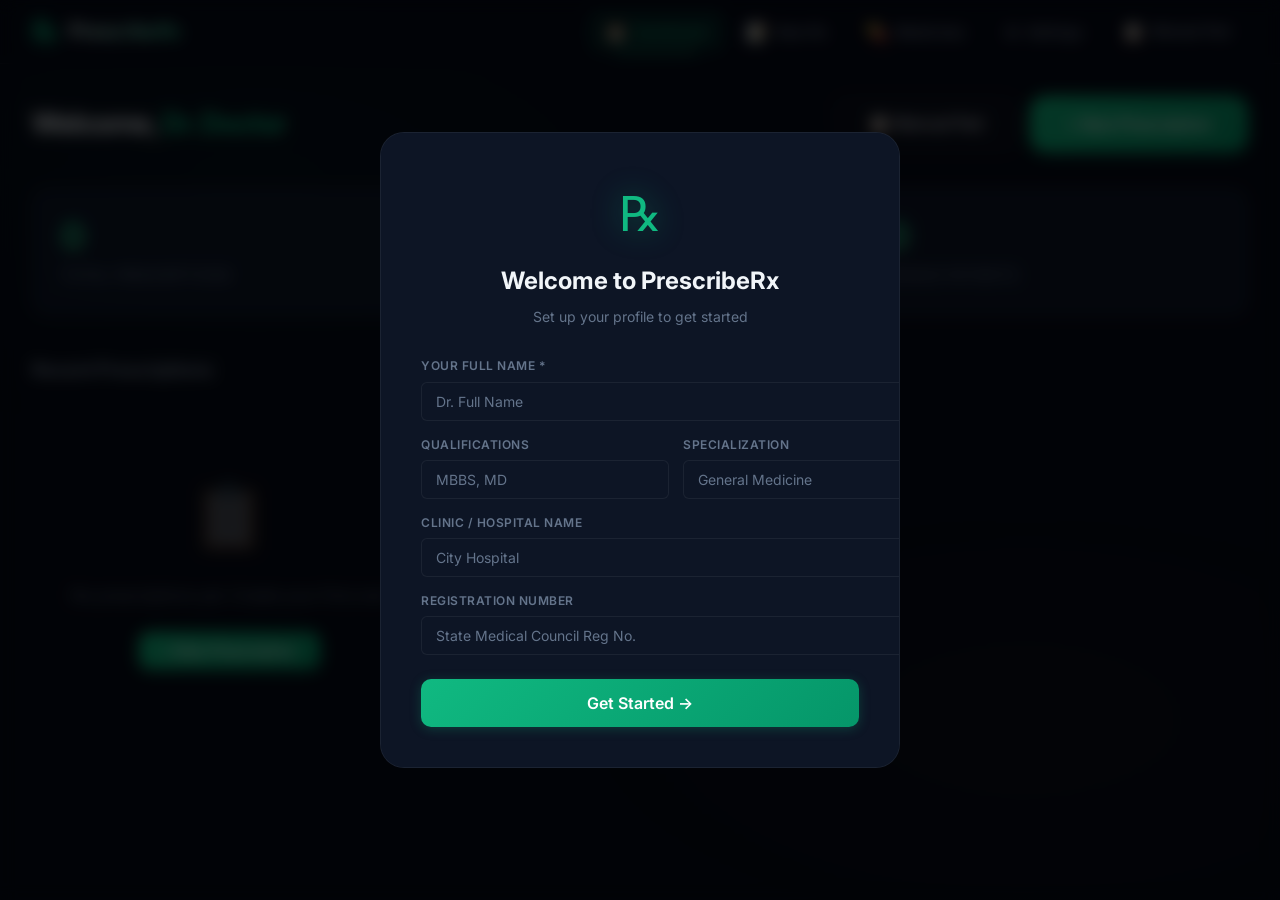
<file: index.html>
<!DOCTYPE html>
<html lang="en">

<head>
  <meta charset="UTF-8">
  <meta name="viewport" content="width=device-width, initial-scale=1.0">
  <title>PrescribeRx — Smart Prescription App for Doctors</title>
  <meta name="description"
    content="Professional e-Prescription app for doctors. Create, manage, and print prescriptions with intelligent medicine search and Indian brand name support.">
  <link rel="icon"
    href="data:image/svg+xml,<svg xmlns='http://www.w3.org/2000/svg' viewBox='0 0 100 100'><text y='80' font-size='80'>℞</text></svg>">
  <link rel="stylesheet" href="styles.css">
</head>

<body>

  <div id="app">

    <!-- ======== TOP NAVIGATION ======== -->
    <header id="app-header">
      <div class="header-left">
        <span class="app-logo">℞</span>
        <h1 class="app-name">PrescribeRx</h1>
      </div>
      <nav class="header-nav">
        <button data-view="dashboard" class="nav-btn active" id="nav-dashboard">
          <i>🏠</i> <span>Dashboard</span>
        </button>
        <button data-view="editor" class="nav-btn" id="nav-editor">
          <i>📝</i> <span>New Rx</span>
        </button>
        <button data-view="medicines" class="nav-btn" id="nav-medicines">
          <i>💊</i> <span>Medicines</span>
        </button>
        <button data-view="settings" class="nav-btn" id="nav-settings">
          <i>⚙️</i> <span>Settings</span>
        </button>
        <a href="manual.html" class="nav-btn" id="nav-manual" style="text-decoration: none;">
          <i>📋</i> <span>Manual Pad</span>
        </a>
      </nav>
    </header>

    <!-- ======== DASHBOARD VIEW ======== -->
    <section id="view-dashboard" class="view active">
      <div class="dashboard-header">
        <h2>Welcome, <span id="doctor-name-display">Doctor</span></h2>
        <div style="display: flex; gap: 10px;">
          <a href="manual.html" class="btn-secondary btn-large" style="text-decoration: none; display: inline-flex; align-items: center; gap: 6px;">📋 Manual Pad</a>
          <button id="btn-new-rx" class="btn-primary btn-large">+ New Prescription</button>
        </div>
      </div>

      <div class="stats-grid">
        <div class="stat-card">
          <span class="stat-number" id="stat-total">0</span>
          <span class="stat-label">Total Prescriptions</span>
        </div>
        <div class="stat-card">
          <span class="stat-number" id="stat-today">0</span>
          <span class="stat-label">Today</span>
        </div>
        <div class="stat-card">
          <span class="stat-number" id="stat-patients">0</span>
          <span class="stat-label">Unique Patients</span>
        </div>
      </div>

      <div class="recent-section">
        <h3>Recent Prescriptions</h3>
        <div id="recent-prescriptions" class="recent-grid">
          <!-- Dynamically populated -->
        </div>
      </div>
    </section>

    <!-- ======== PRESCRIPTION EDITOR VIEW ======== -->
    <section id="view-editor" class="view">
      <div class="editor-toolbar">
        <button id="btn-back" class="btn-ghost">← Back to Dashboard</button>
        <div class="toolbar-actions">
          <button id="btn-clear" class="btn-ghost">🗑 Clear</button>
          <button id="btn-save" class="btn-secondary">💾 Save</button>
          <button id="btn-print" class="btn-primary">🖨 Print</button>
        </div>
      </div>

      <!-- THE PRESCRIPTION PAD -->
      <div class="prescription-pad" id="prescription-pad">

        <!-- PRESCRIPTION BODY -->
        <main class="rx-body">
          <button id="btn-print-pad" class="btn-print-floating" onclick="window.print()" title="Print Prescription">
            <svg width="20" height="20" fill="none" stroke="currentColor" viewBox="0 0 24 24">
              <path stroke-linecap="round" stroke-linejoin="round" stroke-width="2"
                d="M17 17h2a2 2 0 002-2v-4a2 2 0 00-2-2H5a2 2 0 00-2 2v4a2 2 0 002 2h2m2 4h6a2 2 0 002-2v-4a2 2 0 00-2-2H9a2 2 0 00-2 2v4a2 2 0 002 2zm8-12V5a2 2 0 00-2-2H9a2 2 0 00-2 2v4h10z">
              </path>
            </svg>
            Print
          </button>

          <!-- CUSTOM HEADER -->
          <div class="rx-custom-header">
            <div class="rx-header-logo-container">
              <!-- Please save the uploaded image as 'logo.jpg' in the same folder as this index.html -->
              <img src="logo.png" alt="Mikky Megha Logo" class="rx-header-logo-img" />
            </div>
            <div class="rx-header-details">
              <h1 class="h-title">Mikky Megha Hospital Pvt. Ltd.</h1>
              <p>Chhotparua, Karnajora, Raiganj, Uttar Dinajpur, PIN- 733130, West Bengal</p>
              <p>Contact No.: 8653870222</p>
              <p>Email: hr.mikkymeghahospitals@gmail.com</p>
              <p>Website: www.mikkymeghahospital.com</p>
            </div>
          </div>

          <hr class="rx-divider" />

          <!-- Date -->
          <!-- Info Grid (Patient on Left, Doctor on Right) -->
          <div class="rx-info-grid rx-section">
            <button type="button" class="btn-print-toggle"
              onclick="this.closest('.rx-section').classList.toggle('no-print')" title="Toggle Print"
              style="position: absolute; right: 0; top: 0; z-index: 10;">🖨️</button>

            <!-- Left: Patient Info -->
            <div class="patient-info">
              <div class="patient-field">
                <label>Patient:</label>
                <input type="text" id="rx-patient-name" class="edit-field" placeholder="Patient Full Name"
                  style="font-weight: bold; width: 200px;">
              </div>
              <div class="patient-field">
                <label>Age/Sex:</label>
                <input type="text" id="rx-patient-age" class="edit-field" placeholder="Age" style="width: 50px;"> /
                <select id="rx-patient-sex" class="edit-field" style="width: 80px;">
                  <option value="">Sex</option>
                  <option value="Male">Male</option>
                  <option value="Female">Female</option>
                  <option value="Other">Other</option>
                </select>
              </div>
              <div class="patient-field">
                <label>Weight/Height:</label>
                <input type="text" id="rx-patient-weight" class="edit-field" placeholder="Wt" style="width: 50px;"> /
                <input type="text" id="rx-patient-height" class="edit-field" placeholder="Ht" style="width: 60px;">
              </div>
              <div class="patient-field">
                <label>Date:</label>
                <input type="date" id="rx-date" class="edit-field">
              </div>
            </div>

            <!-- Right: Doctor Info -->
            <div class="doctor-info">
              <input type="text" class="edit-field doc-name" placeholder="Dr. Name"
                style="font-weight: bold; font-size: 15px; width: 220px; text-align: right;">
              <input type="text" class="edit-field doc-degree" placeholder="Qualifications"
                style="font-size: 13px; width: 220px; text-align: right;">
              <input type="text" class="edit-field doc-reg" placeholder="Reg No."
                style="font-size: 12px; width: 220px; text-align: right;">
            </div>
          </div>

          <!-- Vitals -->
          <div class="rx-vitals rx-section">
            <div
              style="width: 100%; display: flex; justify-content: space-between; align-items: center; margin-bottom: 8px;">
              <span class="rx-vitals-title" style="margin-bottom: 0;">Vitals</span>
              <button type="button" class="btn-print-toggle"
                onclick="this.closest('.rx-section').classList.toggle('no-print')" title="Toggle Print">🖨️</button>
            </div>
            <div class="vital-field">
              <label>BP:</label>
              <input type="text" class="edit-field" id="rx-bp" placeholder="120/80">
            </div>
            <div class="vital-field">
              <label>Pulse:</label>
              <input type="text" class="edit-field" id="rx-pulse" placeholder="/min">
            </div>
            <div class="vital-field">
              <label>Temp:</label>
              <input type="text" class="edit-field" id="rx-temp" placeholder="°F">
            </div>
            <div class="vital-field">
              <label>SpO2:</label>
              <input type="text" class="edit-field" id="rx-spo2" placeholder="%">
            </div>
          </div>

          <!-- Diagnosis -->
          <div class="rx-diagnosis rx-section">
            <div style="display: flex; justify-content: space-between; align-items: center;">
              <label>Diagnosis / Chief Complaints:</label>
              <button type="button" class="btn-print-toggle"
                onclick="this.closest('.rx-section').classList.toggle('no-print')" title="Toggle Print">🖨️</button>
            </div>
            <textarea id="rx-diagnosis" class="edit-field" placeholder="Enter diagnosis or chief complaints..."
              rows="2"></textarea>
          </div>

          <!-- Rx Symbol & Medicines Section -->
          <div class="rx-symbol rx-section" style="display: flex; justify-content: space-between; align-items: center;">
            <span>℞</span>
            <button type="button" class="btn-print-toggle"
              onclick="this.closest('.rx-section').nextElementSibling.classList.toggle('no-print'); this.closest('.rx-section').classList.toggle('no-print')"
              title="Toggle Print">🖨️</button>
          </div>

          <!-- Medicines Section -->
          <div class="medicines-section rx-section">
            <div class="print-med-header">
              <div class="h-med">Medicine</div>
              <div class="h-dose">Dosage</div>
              <div class="h-dur">Duration</div>
              <div class="h-inst">Instructions</div>
            </div>
            <div id="medicine-list">
              <!-- Medicine rows added dynamically by app.js -->
            </div>
            <button id="btn-add-medicine" class="btn-add-med">+ Add Medicine</button>
          </div>

          <!-- Advice -->
          <div class="rx-advice rx-section">
            <div style="display: flex; justify-content: space-between; align-items: center;">
              <label>Advice / Instructions:</label>
              <button type="button" class="btn-print-toggle"
                onclick="this.closest('.rx-section').classList.toggle('no-print')" title="Toggle Print">🖨️</button>
            </div>
            <textarea id="rx-advice" class="edit-field" placeholder="Diet, rest, investigations, lifestyle advice..."
              rows="2"></textarea>
          </div>

          <!-- Follow-up -->
          <div class="rx-followup rx-section">
            <div style="display: flex; justify-content: space-between; align-items: center;">
              <label>Follow-up:</label>
              <button type="button" class="btn-print-toggle"
                onclick="this.closest('.rx-section').classList.toggle('no-print')" title="Toggle Print">🖨️</button>
            </div>
            <input type="date" id="rx-followup" class="edit-field">
          </div>

          <!-- Signature & Footer -->
          <div class="rx-footer">
            <div class="rx-signature">
              <div class="signature-line"></div>
              <span>Doctor's Signature & Stamp</span>
            </div>
            <p class="rx-disclaimer">Not for Medico Legal Purpose</p>
          </div>
        </main>
      </div>
    </section>

    <!-- ======== MEDICINE MANAGER VIEW ======== -->
    <section id="view-medicines" class="view">
      <div class="medicines-manager-header">
        <h2>💊 Medicine Manager</h2>
        <div class="med-manager-stats">
          Base: <span id="med-count-base">0</span> &nbsp;|&nbsp;
          Custom: <span id="med-count-custom">0</span> &nbsp;|&nbsp;
          Total: <span id="med-count-total">0</span>
        </div>
      </div>

      <!-- Add Custom Medicine Form -->
      <div class="add-medicine-form">
        <h3>➕ Add Custom Medicine</h3>
        <div class="form-grid">
          <div class="form-group">
            <label>Brand Name *</label>
            <input type="text" id="new-med-name" placeholder="e.g., Crocin">
          </div>
          <div class="form-group">
            <label>Generic Name *</label>
            <input type="text" id="new-med-generic" placeholder="e.g., Paracetamol">
          </div>
          <div class="form-group">
            <label>Category *</label>
            <input type="text" id="new-med-category" placeholder="e.g., Analgesic">
          </div>
          <div class="form-group">
            <label>Dosage Forms</label>
            <input type="text" id="new-med-forms" placeholder="Tab, Syp, Cap (comma sep)">
          </div>
          <div class="form-group">
            <label>Strengths</label>
            <input type="text" id="new-med-strengths" placeholder="500mg, 650mg (comma sep)">
          </div>
          <div class="form-group" style="display:flex;align-items:flex-end;">
            <button id="btn-add-custom-med" class="btn-primary" style="width:100%;">Add Medicine</button>
          </div>
        </div>
      </div>

      <!-- Custom Medicine List -->
      <h3 style="color:var(--text-secondary);margin-bottom:16px;">Your Custom Medicines</h3>
      <div id="custom-med-list" class="custom-med-list">
        <!-- Populated dynamically -->
      </div>
    </section>

    <!-- ======== SETTINGS VIEW ======== -->
    <section id="view-settings" class="view">
      <div class="settings-header">
        <h2>⚙️ Settings</h2>
      </div>

      <div class="settings-section">
        <h3>🩺 Doctor Profile</h3>
        <div class="settings-form-grid">
          <div class="form-group">
            <label>Full Name</label>
            <input type="text" id="set-doctor-name" placeholder="Dr. Full Name">
          </div>
          <div class="form-group">
            <label>Qualifications</label>
            <input type="text" id="set-doctor-qual" placeholder="MBBS, MD Medicine">
          </div>
          <div class="form-group">
            <label>Specialization</label>
            <input type="text" id="set-doctor-spec" placeholder="Consultant General Medicine">
          </div>
          <div class="form-group">
            <label>Registration Number</label>
            <input type="text" id="set-doctor-reg" placeholder="State Medical Council Reg No.">
          </div>
        </div>
      </div>

      <div class="settings-section">
        <h3>🏥 Clinic Details</h3>
        <div class="settings-form-grid">
          <div class="form-group">
            <label>Clinic / Hospital Name</label>
            <input type="text" id="set-clinic-name" placeholder="City Hospital">
          </div>
          <div class="form-group">
            <label>Tagline</label>
            <input type="text" id="set-clinic-tagline" placeholder="Your health is our priority">
          </div>
          <div class="form-group full-width">
            <label>Address</label>
            <textarea id="set-clinic-address" rows="2" placeholder="Clinic full address..."></textarea>
          </div>
          <div class="form-group full-width">
            <label>Timing</label>
            <textarea id="set-clinic-timing" rows="3"
              placeholder="Mon - Fri: 9 AM - 1 PM, 5 PM - 8 PM&#10;Sat: 9 AM - 1 PM"></textarea>
          </div>
          <div class="form-group">
            <label>Phone</label>
            <input type="text" id="set-clinic-phone" placeholder="Phone number">
          </div>
          <div class="form-group">
            <label>Emergency Number</label>
            <input type="text" id="set-clinic-emergency" placeholder="Emergency contact">
          </div>
          <div class="form-group">
            <label>Ambulance Number</label>
            <input type="text" id="set-clinic-ambulance" placeholder="Ambulance number">
          </div>
        </div>
      </div>

      <div class="settings-actions">
        <button id="btn-save-settings" class="btn-primary">💾 Save Settings</button>
        <button id="btn-reset-settings" class="btn-danger">🗑 Reset All Data</button>
      </div>
    </section>

  </div><!-- end #app -->

  <!-- ======== TOAST CONTAINER ======== -->
  <div class="toast-container" id="toast-container"></div>

  <!-- ======== FIRST-TIME SETUP MODAL ======== -->
  <div class="modal-overlay hidden" id="setup-modal">
    <div class="modal">
      <div class="modal-logo">℞</div>
      <h2>Welcome to PrescribeRx</h2>
      <p class="modal-subtitle">Set up your profile to get started</p>
      <div class="form-grid">
        <div class="form-group full-width">
          <label>Your Full Name *</label>
          <input type="text" id="setup-name" placeholder="Dr. Full Name">
        </div>
        <div class="form-group">
          <label>Qualifications</label>
          <input type="text" id="setup-qual" placeholder="MBBS, MD">
        </div>
        <div class="form-group">
          <label>Specialization</label>
          <input type="text" id="setup-spec" placeholder="General Medicine">
        </div>
        <div class="form-group full-width">
          <label>Clinic / Hospital Name</label>
          <input type="text" id="setup-clinic" placeholder="City Hospital">
        </div>
        <div class="form-group full-width">
          <label>Registration Number</label>
          <input type="text" id="setup-reg" placeholder="State Medical Council Reg No.">
        </div>
      </div>
      <button id="btn-setup-save" class="btn-primary">Get Started →</button>
    </div>
  </div>

  <!-- SCRIPTS -->
  <script src="medicines.js"></script>
  <script src="app.js"></script>

</body>

</html>
</file>
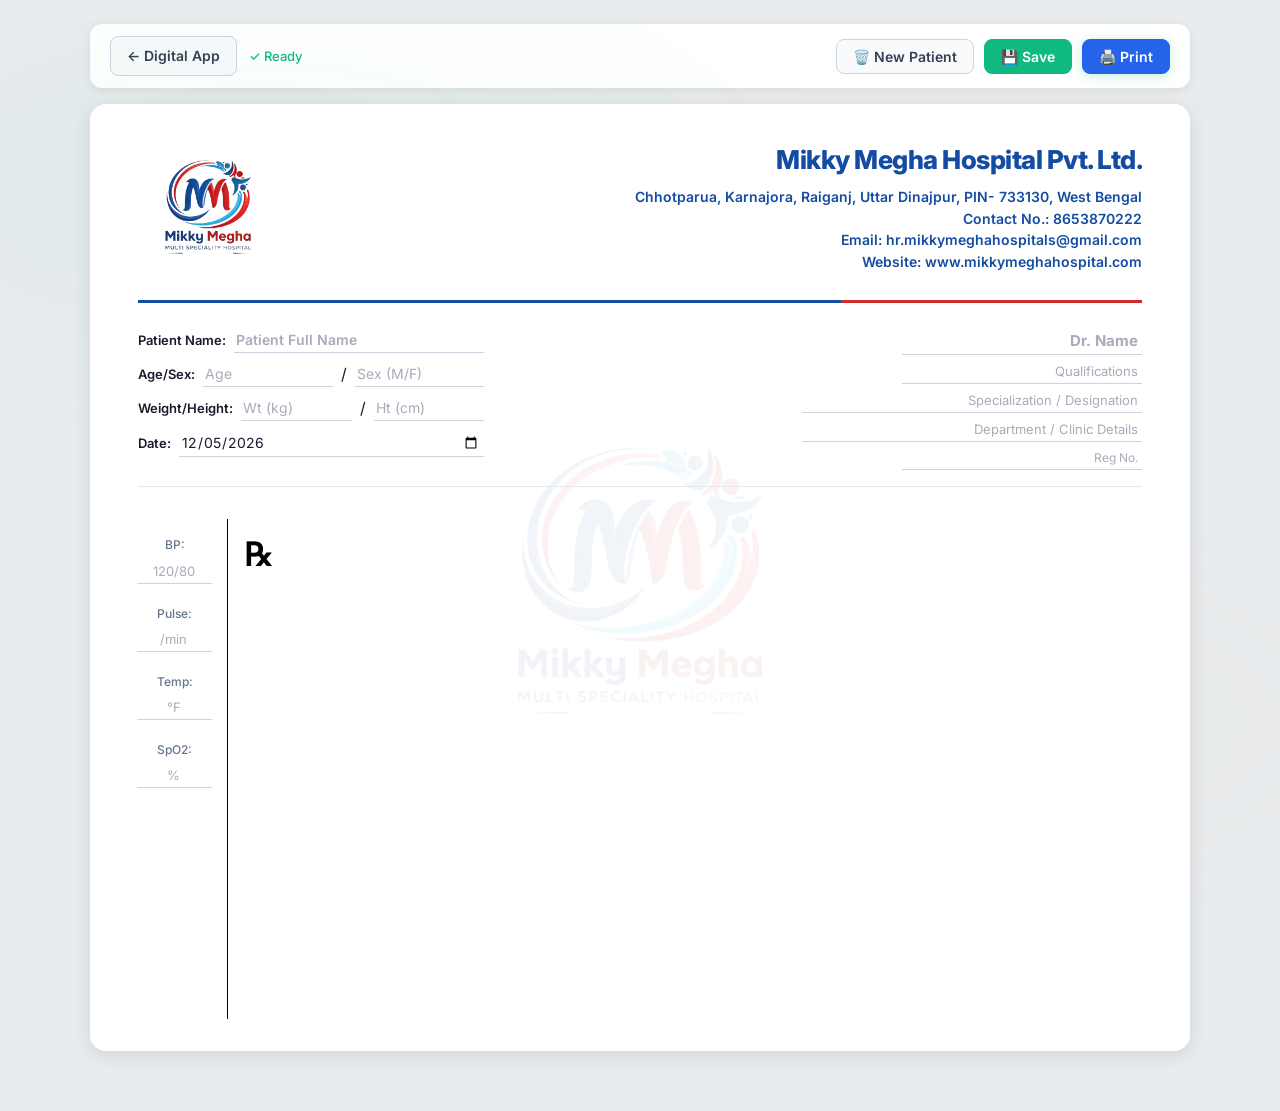
<file: manual.html>
<!DOCTYPE html>
<html lang="en">

<head>
  <meta charset="UTF-8" />
  <meta name="viewport" content="width=device-width, initial-scale=1.0" />
  <title>Manual Prescription Pad — PrescribeRx</title>
  <link rel="stylesheet" href="styles.css">
  <style>
    /* Reset and standalone page layout */
    body {
      background: #e9ecef;
      padding: 24px 20px 60px;
      font-family: 'Inter', system-ui, sans-serif;
      color: #1e293b;
    }

    /* Top Control Toolbar */
    .manual-toolbar {
      max-width: 1100px;
      margin: 0 auto 16px auto;
      display: flex;
      justify-content: space-between;
      align-items: center;
      background: #ffffff;
      padding: 12px 20px;
      border-radius: 12px;
      box-shadow: 0 2px 10px rgba(0, 0, 0, 0.08);
    }

    .manual-toolbar-left {
      display: flex;
      align-items: center;
      gap: 12px;
    }

    .manual-toolbar-right {
      display: flex;
      align-items: center;
      gap: 10px;
    }

    .btn-action {
      display: inline-flex;
      align-items: center;
      gap: 6px;
      padding: 8px 16px;
      font-size: 14px;
      font-weight: 600;
      border-radius: 8px;
      border: 1px solid #cbd5e1;
      background: #f8fafc;
      color: #334155;
      cursor: pointer;
      text-decoration: none;
      transition: all 0.2s;
    }

    .btn-action:hover {
      background: #f1f5f9;
      color: #0f172a;
      border-color: #94a3b8;
    }

    .btn-action.btn-primary {
      background: #2563eb;
      color: #ffffff;
      border-color: #2563eb;
    }

    .btn-action.btn-primary:hover {
      background: #1d4ed8;
      border-color: #1d4ed8;
    }

    .btn-action.btn-success {
      background: #10b981;
      color: #ffffff;
      border-color: #10b981;
    }

    .btn-action.btn-success:hover {
      background: #059669;
      border-color: #059669;
    }

    .save-indicator {
      font-size: 13px;
      font-weight: 500;
      color: #64748b;
      display: inline-flex;
      align-items: center;
      gap: 4px;
      transition: opacity 0.3s;
    }

    .save-indicator.saved {
      color: #10b981;
    }

    /* Prescription Pad styling adjustments for manual mode */
    .prescription-pad {
      background: #ffffff;
      box-shadow: 0 4px 20px rgba(0, 0, 0, 0.1);
    }

    .edit-field {
      border: none;
      border-bottom: 1px dashed #475569;
      padding: 3px 6px;
      font-family: inherit;
      font-size: 14px;
      background: transparent;
      outline: none;
      transition: border-color 0.2s, background-color 0.2s;
    }

    .edit-field:focus {
      border-bottom: 1.5px solid #2563eb;
      background: rgba(37, 99, 235, 0.03);
    }

    .vital-field input.edit-field {
      width: 75px;
      text-align: center;
    }

    /* Print media styling */
    @media print {
      body {
        background: #fff;
        padding: 0;
      }

      .manual-toolbar,
      .btn-print-floating,
      .toast-msg {
        display: none !important;
      }

      .prescription-pad {
        box-shadow: none !important;
        border-radius: 0 !important;
        max-width: 100% !important;
        margin: 0 !important;
      }

      /* In print mode, preserve clean dashed underlines under fields */
      .patient-info .edit-field,
      .vital-field .edit-field {
        border-bottom: 1px dashed #000 !important;
        border-radius: 0 !important;
        color: #000 !important;
      }

      /* Hide placeholder text during print */
      .edit-field::placeholder {
        color: transparent !important;
      }

      .doctor-info .edit-field {
        border-bottom: none !important;
      }
    }

    /* Toast notification */
    .toast-msg {
      position: fixed;
      bottom: 24px;
      right: 24px;
      background: #1e293b;
      color: #ffffff;
      padding: 10px 18px;
      border-radius: 8px;
      font-size: 14px;
      font-weight: 500;
      box-shadow: 0 4px 12px rgba(0,0,0,0.15);
      display: flex;
      align-items: center;
      gap: 8px;
      z-index: 9999;
      opacity: 0;
      transform: translateY(10px);
      transition: all 0.3s cubic-bezier(0.4, 0, 0.2, 1);
      pointer-events: none;
    }

    .toast-msg.show {
      opacity: 1;
      transform: translateY(0);
    }
  </style>
</head>

<body>

  <!-- Top Action Toolbar -->
  <header class="manual-toolbar">
    <div class="manual-toolbar-left">
      <a href="index.html" class="btn-action" title="Back to Digital PrescribeRx App">
        ← Digital App
      </a>
      <span class="save-indicator" id="save-indicator">
        <span>●</span> Auto-saving enabled
      </span>
    </div>
    <div class="manual-toolbar-right">
      <button type="button" class="btn-action" id="btn-clear-patient" title="Clear patient fields for a new patient">
        🗑️ New Patient
      </button>
      <button type="button" class="btn-action btn-success" id="btn-save-rx" title="Save this prescription to history">
        💾 Save
      </button>
      <button type="button" class="btn-action btn-primary" onclick="window.print()" title="Print prescription pad">
        🖨️ Print
      </button>
    </div>
  </header>

  <div class="prescription-pad" id="prescription-pad">
    <main class="rx-body">
      <!-- CUSTOM HEADER -->
      <div class="rx-custom-header">
        <div class="rx-header-logo-container">
          <img src="logo.png" alt="Mikky Megha Logo" class="rx-header-logo-img" />
        </div>
        <div class="rx-header-details">
          <h1 class="h-title">Mikky Megha Hospital Pvt. Ltd.</h1>
          <p>Chhotparua, Karnajora, Raiganj, Uttar Dinajpur, PIN- 733130, West Bengal</p>
          <p>Contact No.: 8653870222</p>
          <p>Email: hr.mikkymeghahospitals@gmail.com</p>
          <p>Website: www.mikkymeghahospital.com</p>
        </div>
      </div>

      <hr class="rx-divider" />

      <!-- Info Grid (Patient on Left, Doctor on Right) -->
      <div class="rx-info-grid rx-section">

        <!-- Left: Patient Info (Editable & Saved) -->
        <div class="patient-info">
          <div class="patient-field">
            <label for="manual-patient-name">Patient Name:</label>
            <input type="text" id="manual-patient-name" class="edit-field" placeholder="Patient Full Name"
              style="font-weight: 600; width: 250px;">
          </div>
          <div class="patient-field">
            <label for="manual-patient-age">Age/Sex:</label>
            <input type="text" id="manual-patient-age" class="edit-field" placeholder="Age" style="width: 50px;"> /
            <input type="text" id="manual-patient-sex" class="edit-field" placeholder="Sex (M/F)" style="width: 75px;">
          </div>
          <div class="patient-field">
            <label for="manual-patient-weight">Weight/Height:</label>
            <input type="text" id="manual-patient-weight" class="edit-field" placeholder="Wt (kg)" style="width: 60px;"> /
            <input type="text" id="manual-patient-height" class="edit-field" placeholder="Ht (cm)" style="width: 65px;">
          </div>
          <div class="patient-field">
            <label for="manual-date">Date:</label>
            <input type="date" id="manual-date" class="edit-field" style="width: 140px;">
          </div>
        </div>

        <!-- Right: Doctor Info (Editable & Saved) -->
        <div class="doctor-info">
          <input type="text" id="manual-doc-name" class="edit-field doc-name" placeholder="Dr. Name"
            style="font-weight: bold; font-size: 15px; width: 240px; text-align: right;">
          <input type="text" id="manual-doc-degree" class="edit-field doc-degree" placeholder="Qualifications"
            style="font-size: 13px; width: 240px; text-align: right;">
          <input type="text" id="manual-doc-spec" class="edit-field doc-degree" placeholder="Specialization / Designation"
            style="font-size: 13px; width: 340px; text-align: right;">
          <input type="text" id="manual-doc-details" class="edit-field doc-degree" placeholder="Department / Clinic Details"
            style="font-size: 13px; width: 340px; text-align: right;">
          <input type="text" id="manual-doc-reg" class="edit-field doc-reg" placeholder="Reg No."
            style="font-size: 12px; width: 240px; text-align: right;">
        </div>
      </div>

      <!-- Body Split Layout -->
      <div style="display: flex; flex: 1; min-height: 500px; margin-top: 16px;">

        <!-- Left Sidebar: Vitals (Vertical, Editable & Saved) -->
        <div
          style="width: 90px; border-right: 1px solid #000; padding-right: 16px; margin-right: 16px; display: flex; flex-direction: column; gap: 20px; padding-top: 16px;">
          <div class="vital-field" style="display: flex; flex-direction: column; gap: 4px;">
            <label for="manual-bp">BP:</label>
            <input type="text" id="manual-bp" class="edit-field" placeholder="120/80">
          </div>
          <div class="vital-field" style="display: flex; flex-direction: column; gap: 4px;">
            <label for="manual-pulse">Pulse:</label>
            <input type="text" id="manual-pulse" class="edit-field" placeholder="/min">
          </div>
          <div class="vital-field" style="display: flex; flex-direction: column; gap: 4px;">
            <label for="manual-temp">Temp:</label>
            <input type="text" id="manual-temp" class="edit-field" placeholder="°F">
          </div>
          <div class="vital-field" style="display: flex; flex-direction: column; gap: 4px;">
            <label for="manual-spo2">SpO2:</label>
            <input type="text" id="manual-spo2" class="edit-field" placeholder="%">
          </div>
        </div>

        <!-- Right Side: Blank Writing Area with Rx Symbol -->
        <div style="flex: 1; display: flex; flex-direction: column;">
          <div class="rx-symbol" style="margin-top: 8px;">
            <span style="font-size: 32px; font-weight: bold; font-family: serif; color: #000;">℞</span>
          </div>
          <div class="blank-writing-area" style="flex: 1; width: 100%;"></div>
        </div>
      </div>

    </main>
  </div>

  <!-- Toast message element -->
  <div id="toast" class="toast-msg"></div>

  <script>
    // Storage keys aligned with PrescribeRx
    const KEYS = {
      MANUAL_DATA: 'prescribeRx_manual_data',
      PRESCRIPTIONS: 'prescribeRx_prescriptions',
      PROFILE: 'prescribeRx_profile'
    };

    // DOM Elements
    const fields = {
      patientName: document.getElementById('manual-patient-name'),
      age: document.getElementById('manual-patient-age'),
      sex: document.getElementById('manual-patient-sex'),
      weight: document.getElementById('manual-patient-weight'),
      height: document.getElementById('manual-patient-height'),
      date: document.getElementById('manual-date'),
      docName: document.getElementById('manual-doc-name'),
      docDegree: document.getElementById('manual-doc-degree'),
      docSpec: document.getElementById('manual-doc-spec'),
      docDetails: document.getElementById('manual-doc-details'),
      docReg: document.getElementById('manual-doc-reg'),
      bp: document.getElementById('manual-bp'),
      pulse: document.getElementById('manual-pulse'),
      temp: document.getElementById('manual-temp'),
      spo2: document.getElementById('manual-spo2')
    };

    const saveIndicator = document.getElementById('save-indicator');
    const toast = document.getElementById('toast');
    let autoSaveTimeout = null;

    function showToast(message, isSuccess = true) {
      toast.textContent = (isSuccess ? '✅ ' : 'ℹ️ ') + message;
      toast.classList.add('show');
      setTimeout(() => {
        toast.classList.remove('show');
      }, 2500);
    }

    function getFormData() {
      return {
        patientName: fields.patientName.value.trim(),
        age: fields.age.value.trim(),
        sex: fields.sex.value.trim(),
        weight: fields.weight.value.trim(),
        height: fields.height.value.trim(),
        date: fields.date.value,
        docName: fields.docName.value.trim(),
        docDegree: fields.docDegree.value.trim(),
        docSpec: fields.docSpec.value.trim(),
        docDetails: fields.docDetails.value.trim(),
        docReg: fields.docReg.value.trim(),
        bp: fields.bp.value.trim(),
        pulse: fields.pulse.value.trim(),
        temp: fields.temp.value.trim(),
        spo2: fields.spo2.value.trim(),
        updatedAt: new Date().toISOString()
      };
    }

    function autoSave() {
      clearTimeout(autoSaveTimeout);
      saveIndicator.textContent = 'Saving...';
      saveIndicator.classList.remove('saved');

      autoSaveTimeout = setTimeout(() => {
        const data = getFormData();
        localStorage.setItem(KEYS.MANUAL_DATA, JSON.stringify(data));

        // Also sync doctor profile if changed
        if (data.docName || data.docDegree || data.docReg) {
          const profile = JSON.parse(localStorage.getItem(KEYS.PROFILE) || '{}');
          if (data.docName) profile.doctorName = data.docName;
          if (data.docDegree) profile.qualifications = data.docDegree;
          if (data.docSpec) profile.specialization = data.docSpec;
          if (data.docReg) profile.regNumber = data.docReg.replace(/^Reg\.?\s*No:?\s*/i, '');
          localStorage.setItem(KEYS.PROFILE, JSON.stringify(profile));
        }

        saveIndicator.innerHTML = '<span style="color:#10b981;">✓</span> Auto-saved';
        saveIndicator.classList.add('saved');
      }, 300);
    }

    function loadData() {
      // 1. Check if we have saved manual data
      const savedManual = localStorage.getItem(KEYS.MANUAL_DATA);
      const profileData = localStorage.getItem(KEYS.PROFILE);

      let data = {};
      if (savedManual) {
        try { data = JSON.parse(savedManual); } catch (e) {}
      }

      // Populate patient info
      fields.patientName.value = data.patientName || '';
      fields.age.value = data.age || '';
      fields.sex.value = data.sex || '';
      fields.weight.value = data.weight || '';
      fields.height.value = data.height || '';
      fields.date.value = data.date || new Date().toISOString().split('T')[0];

      // Populate vitals
      fields.bp.value = data.bp || '';
      fields.pulse.value = data.pulse || '';
      fields.temp.value = data.temp || '';
      fields.spo2.value = data.spo2 || '';

      // Populate doctor info (fallback to main profile if empty)
      let docProfile = {};
      if (profileData) {
        try { docProfile = JSON.parse(profileData); } catch (e) {}
      }

      fields.docName.value = data.docName || docProfile.doctorName || '';
      fields.docDegree.value = data.docDegree || docProfile.qualifications || '';
      fields.docSpec.value = data.docSpec || docProfile.specialization || '';
      fields.docDetails.value = data.docDetails || docProfile.clinicName || '';
      fields.docReg.value = data.docReg || (docProfile.regNumber ? `Reg. No: ${docProfile.regNumber}` : '');

      saveIndicator.innerHTML = '<span style="color:#10b981;">✓</span> Ready';
      saveIndicator.classList.add('saved');
    }

    function savePrescriptionRecord() {
      const data = getFormData();
      if (!data.patientName) {
        showToast('Please enter at least a patient name.', false);
        fields.patientName.focus();
        return;
      }

      // Save to manual draft
      localStorage.setItem(KEYS.MANUAL_DATA, JSON.stringify(data));

      // Also append to PrescribeRx prescriptions history so it appears on Dashboard
      try {
        const history = JSON.parse(localStorage.getItem(KEYS.PRESCRIPTIONS) || '[]');
        const rxRecord = {
          id: 'manual_rx_' + Date.now(),
          date: data.date || new Date().toISOString().split('T')[0],
          patientName: data.patientName,
          age: data.age,
          sex: data.sex,
          weight: data.weight,
          height: data.height,
          vitals: {
            bp: data.bp,
            pulse: data.pulse,
            temp: data.temp,
            spo2: data.spo2
          },
          diagnosis: 'Manual Prescription Pad',
          medicines: [],
          isManualPad: true,
          savedAt: new Date().toISOString()
        };

        history.unshift(rxRecord);
        if (history.length > 100) history.length = 100;
        localStorage.setItem(KEYS.PRESCRIPTIONS, JSON.stringify(history));

        showToast('Prescription saved to patient history!');
        saveIndicator.innerHTML = '<span style="color:#10b981;">✓</span> Saved to History';
      } catch (e) {
        console.error('Error saving prescription history:', e);
        showToast('Saved locally!');
      }
    }

    function clearPatientInfo() {
      if (confirm('Clear current patient information for a new prescription?')) {
        fields.patientName.value = '';
        fields.age.value = '';
        fields.sex.value = '';
        fields.weight.value = '';
        fields.height.value = '';
        fields.date.value = new Date().toISOString().split('T')[0];
        fields.bp.value = '';
        fields.pulse.value = '';
        fields.temp.value = '';
        fields.spo2.value = '';

        autoSave();
        showToast('Patient details cleared for new entry.');
        fields.patientName.focus();
      }
    }

    // Attach event listeners
    Object.values(fields).forEach(input => {
      if (input) {
        input.addEventListener('input', autoSave);
        input.addEventListener('change', autoSave);
      }
    });

    document.getElementById('btn-save-rx').addEventListener('click', savePrescriptionRecord);
    document.getElementById('btn-clear-patient').addEventListener('click', clearPatientInfo);

    // Initial load
    document.addEventListener('DOMContentLoaded', loadData);
  </script>
</body>

</html>
</file>
<file: styles.css>
/* ========================================
   PrescribeRx — Prescription App Styles
   ======================================== */

@import url('https://fonts.googleapis.com/css2?family=Inter:wght@300;400;500;600;700;800;900&family=Playfair+Display:wght@400;600;700&family=Noto+Sans:wght@400;500;600;700&display=swap');

/* ========================================
   CSS VARIABLES / DESIGN TOKENS
   ======================================== */
:root {
  /* App Dark Theme */
  --bg-primary: #060b18;
  --bg-secondary: #0d1525;
  --bg-tertiary: #131d33;
  --bg-card: rgba(19, 29, 51, 0.7);
  --bg-glass: rgba(255, 255, 255, 0.025);
  --bg-glass-hover: rgba(255, 255, 255, 0.05);
  --border-glass: rgba(255, 255, 255, 0.06);
  --border-glass-hover: rgba(255, 255, 255, 0.12);
  --text-primary: #f1f5f9;
  --text-secondary: #94a3b8;
  --text-muted: #64748b;
  --accent: #10b981;
  --accent-hover: #059669;
  --accent-glow: rgba(16, 185, 129, 0.15);
  --accent-gold: #d4a843;
  --accent-gold-glow: rgba(212, 168, 67, 0.15);
  --danger: #ef4444;
  --danger-hover: #dc2626;
  --warning: #f59e0b;
  --info: #3b82f6;

  /* Prescription Pad */
  --rx-sidebar: #1a4731;
  --rx-sidebar-dark: #0f2e1f;
  --rx-sidebar-light: #245a3e;
  --rx-sidebar-text: #ffffff;
  --rx-gold: #d4a843;
  --rx-gold-light: #e8c96b;
  --rx-body-bg: #ffffff;
  --rx-body-text: #1a1a2e;
  --rx-body-muted: #64748b;
  --rx-border: #e2e8f0;
  --rx-field-border: #cbd5e1;
  --rx-field-focus: #10b981;

  /* Typography */
  --font-ui: 'Inter', 'Noto Sans', system-ui, sans-serif;
  --font-rx: 'Playfair Display', Georgia, serif;

  /* Shadows */
  --shadow-sm: 0 1px 3px rgba(0,0,0,0.3);
  --shadow-md: 0 4px 20px rgba(0,0,0,0.4);
  --shadow-lg: 0 10px 40px rgba(0,0,0,0.5);
  --shadow-glow: 0 0 40px rgba(16, 185, 129, 0.1);

  /* Transitions */
  --transition-fast: 150ms cubic-bezier(0.4, 0, 0.2, 1);
  --transition-normal: 250ms cubic-bezier(0.4, 0, 0.2, 1);
  --transition-slow: 400ms cubic-bezier(0.4, 0, 0.2, 1);

  /* Radii */
  --radius-sm: 6px;
  --radius-md: 10px;
  --radius-lg: 16px;
  --radius-xl: 24px;
}

/* ========================================
   RESET & BASE
   ======================================== */
*, *::before, *::after {
  box-sizing: border-box;
  margin: 0;
  padding: 0;
}

html {
  font-size: 16px;
  scroll-behavior: smooth;
  -webkit-font-smoothing: antialiased;
  -moz-osx-font-smoothing: grayscale;
}

body {
  font-family: var(--font-ui);
  background: var(--bg-primary);
  color: var(--text-primary);
  min-height: 100vh;
  overflow-x: hidden;
  line-height: 1.6;
}

body::before {
  content: '';
  position: fixed;
  inset: 0;
  background:
    radial-gradient(ellipse 80% 50% at 20% 20%, rgba(16, 185, 129, 0.04) 0%, transparent 60%),
    radial-gradient(ellipse 60% 40% at 80% 80%, rgba(212, 168, 67, 0.03) 0%, transparent 60%);
  pointer-events: none;
  z-index: 0;
}

input, select, textarea, button {
  font-family: inherit;
  font-size: inherit;
  outline: none;
  border: none;
  background: none;
}

button {
  cursor: pointer;
}

/* ========================================
   SCROLLBAR
   ======================================== */
::-webkit-scrollbar { width: 6px; height: 6px; }
::-webkit-scrollbar-track { background: transparent; }
::-webkit-scrollbar-thumb {
  background: rgba(255,255,255,0.1);
  border-radius: 3px;
}
::-webkit-scrollbar-thumb:hover { background: rgba(255,255,255,0.2); }

/* ========================================
   APP LAYOUT
   ======================================== */
#app {
  position: relative;
  z-index: 1;
  min-height: 100vh;
}

/* ========================================
   HEADER / NAVIGATION
   ======================================== */
#app-header {
  position: sticky;
  top: 0;
  z-index: 100;
  display: flex;
  align-items: center;
  justify-content: space-between;
  padding: 0 32px;
  height: 64px;
  background: rgba(6, 11, 24, 0.85);
  backdrop-filter: blur(20px) saturate(180%);
  -webkit-backdrop-filter: blur(20px) saturate(180%);
  border-bottom: 1px solid var(--border-glass);
}

.header-left {
  display: flex;
  align-items: center;
  gap: 12px;
}

.app-logo {
  font-size: 28px;
  font-family: var(--font-rx);
  color: var(--accent);
  font-weight: 700;
  text-shadow: 0 0 20px rgba(16, 185, 129, 0.3);
}

.app-name {
  font-size: 20px;
  font-weight: 700;
  background: linear-gradient(135deg, var(--text-primary), var(--accent));
  -webkit-background-clip: text;
  -webkit-text-fill-color: transparent;
  background-clip: text;
  letter-spacing: -0.5px;
}

.header-nav {
  display: flex;
  gap: 4px;
}

.nav-btn {
  display: flex;
  align-items: center;
  gap: 8px;
  padding: 8px 18px;
  border-radius: var(--radius-md);
  color: var(--text-secondary);
  font-size: 14px;
  font-weight: 500;
  transition: all var(--transition-normal);
  position: relative;
}

.nav-btn:hover {
  color: var(--text-primary);
  background: var(--bg-glass-hover);
}

.nav-btn.active {
  color: var(--accent);
  background: var(--accent-glow);
}

.nav-btn.active::after {
  content: '';
  position: absolute;
  bottom: -1px;
  left: 50%;
  transform: translateX(-50%);
  width: 60%;
  height: 2px;
  background: var(--accent);
  border-radius: 1px;
}

.nav-btn i {
  font-style: normal;
  font-size: 16px;
}

/* ========================================
   VIEWS
   ======================================== */
.view {
  display: none;
  padding: 32px;
  max-width: 1400px;
  margin: 0 auto;
  animation: viewFadeIn 0.4s ease;
}

.view.active {
  display: block;
}

@keyframes viewFadeIn {
  from { opacity: 0; transform: translateY(12px); }
  to { opacity: 1; transform: translateY(0); }
}

/* ========================================
   BUTTONS
   ======================================== */
.btn-primary {
  display: inline-flex;
  align-items: center;
  gap: 8px;
  padding: 10px 24px;
  background: linear-gradient(135deg, var(--accent), var(--accent-hover));
  color: #fff;
  border-radius: var(--radius-md);
  font-weight: 600;
  font-size: 14px;
  transition: all var(--transition-normal);
  box-shadow: 0 2px 12px rgba(16, 185, 129, 0.25);
}

.btn-primary:hover {
  transform: translateY(-1px);
  box-shadow: 0 4px 20px rgba(16, 185, 129, 0.35);
}

.btn-primary:active { transform: translateY(0); }

.btn-secondary {
  display: inline-flex;
  align-items: center;
  gap: 8px;
  padding: 10px 20px;
  background: var(--bg-glass);
  color: var(--text-primary);
  border: 1px solid var(--border-glass);
  border-radius: var(--radius-md);
  font-weight: 500;
  font-size: 14px;
  transition: all var(--transition-normal);
}

.btn-secondary:hover {
  background: var(--bg-glass-hover);
  border-color: var(--border-glass-hover);
}

.btn-ghost {
  display: inline-flex;
  align-items: center;
  gap: 6px;
  padding: 8px 16px;
  color: var(--text-secondary);
  border-radius: var(--radius-sm);
  font-weight: 500;
  font-size: 14px;
  transition: all var(--transition-fast);
}

.btn-ghost:hover {
  color: var(--text-primary);
  background: var(--bg-glass);
}

.btn-large {
  padding: 14px 36px;
  font-size: 16px;
  border-radius: var(--radius-lg);
}

.btn-danger {
  display: inline-flex;
  align-items: center;
  gap: 6px;
  padding: 8px 16px;
  color: var(--danger);
  border: 1px solid rgba(239, 68, 68, 0.2);
  border-radius: var(--radius-sm);
  font-weight: 500;
  font-size: 13px;
  transition: all var(--transition-fast);
}

.btn-danger:hover {
  background: rgba(239, 68, 68, 0.1);
  border-color: rgba(239, 68, 68, 0.4);
}

/* ========================================
   DASHBOARD
   ======================================== */
.dashboard-header {
  display: flex;
  align-items: center;
  justify-content: space-between;
  margin-bottom: 36px;
}

.dashboard-header h2 {
  font-size: 28px;
  font-weight: 700;
  letter-spacing: -0.5px;
}

.dashboard-header h2 span {
  color: var(--accent);
}

.stats-grid {
  display: grid;
  grid-template-columns: repeat(3, 1fr);
  gap: 20px;
  margin-bottom: 40px;
}

.stat-card {
  background: var(--bg-card);
  border: 1px solid var(--border-glass);
  border-radius: var(--radius-lg);
  padding: 28px;
  display: flex;
  flex-direction: column;
  gap: 8px;
  transition: all var(--transition-normal);
  position: relative;
  overflow: hidden;
}

.stat-card::before {
  content: '';
  position: absolute;
  top: 0;
  left: 0;
  right: 0;
  height: 3px;
  background: linear-gradient(90deg, var(--accent), var(--accent-gold));
  opacity: 0;
  transition: opacity var(--transition-normal);
}

.stat-card:hover {
  border-color: var(--border-glass-hover);
  transform: translateY(-2px);
}

.stat-card:hover::before { opacity: 1; }

.stat-number {
  font-size: 36px;
  font-weight: 800;
  background: linear-gradient(135deg, var(--accent), var(--accent-gold));
  -webkit-background-clip: text;
  -webkit-text-fill-color: transparent;
  background-clip: text;
  line-height: 1.1;
}

.stat-label {
  font-size: 14px;
  color: var(--text-muted);
  font-weight: 500;
  text-transform: uppercase;
  letter-spacing: 0.5px;
}

.recent-section h3 {
  font-size: 18px;
  font-weight: 600;
  margin-bottom: 20px;
  color: var(--text-secondary);
}

.recent-grid {
  display: grid;
  grid-template-columns: repeat(auto-fill, minmax(300px, 1fr));
  gap: 16px;
}

.recent-card {
  background: var(--bg-card);
  border: 1px solid var(--border-glass);
  border-radius: var(--radius-md);
  padding: 20px;
  cursor: pointer;
  transition: all var(--transition-normal);
}

.recent-card:hover {
  border-color: var(--accent);
  background: rgba(16, 185, 129, 0.03);
  transform: translateY(-1px);
}

.recent-card-header {
  display: flex;
  justify-content: space-between;
  align-items: start;
  margin-bottom: 12px;
}

.recent-card-name {
  font-weight: 600;
  font-size: 16px;
  color: var(--text-primary);
}

.recent-card-date {
  font-size: 12px;
  color: var(--text-muted);
  background: var(--bg-glass);
  padding: 3px 10px;
  border-radius: 20px;
}

.recent-card-diagnosis {
  font-size: 13px;
  color: var(--text-secondary);
  margin-bottom: 10px;
}

.recent-card-meds {
  font-size: 12px;
  color: var(--text-muted);
}

.recent-card-actions {
  display: flex;
  gap: 8px;
  margin-top: 14px;
  padding-top: 14px;
  border-top: 1px solid var(--border-glass);
}

.recent-card-actions button {
  font-size: 12px;
  padding: 5px 12px;
}

.empty-state {
  text-align: center;
  padding: 60px 20px;
  color: var(--text-muted);
}

.empty-state-icon {
  font-size: 64px;
  margin-bottom: 16px;
  opacity: 0.3;
}

.empty-state p {
  font-size: 16px;
  margin-bottom: 24px;
}

/* ========================================
   EDITOR TOOLBAR
   ======================================== */
.editor-toolbar {
  display: flex;
  align-items: center;
  justify-content: space-between;
  margin-bottom: 24px;
  padding: 12px 0;
}

.toolbar-actions {
  display: flex;
  gap: 10px;
}

/* ========================================
   PRESCRIPTION PAD — THE MAIN FEATURE
   ======================================== */
.prescription-pad {
  display: block;
  background: var(--rx-body-bg);
  border-radius: var(--radius-lg);
  overflow: hidden;
  box-shadow: var(--shadow-lg);
  min-height: 800px;
  position: relative;
  max-width: 1100px;
  margin: 0 auto;
}

/* Left panel removed */

/* PRESCRIPTION BODY */
.rx-body {
  padding: 32px 48px;
  display: flex;
  flex-direction: column;
  color: var(--rx-body-text);
  position: relative;
}

/* Print Button Floating */
.btn-print-floating {
  position: absolute;
  top: 16px;
  right: 16px;
  display: inline-flex;
  align-items: center;
  gap: 6px;
  padding: 8px 16px;
  background: #f1f5f9;
  color: #334155;
  border: 1px solid #cbd5e1;
  border-radius: var(--radius-sm);
  font-weight: 600;
  font-size: 13px;
  cursor: pointer;
  z-index: 10;
  transition: all 0.2s;
  box-shadow: 0 2px 4px rgba(0,0,0,0.05);
}

.btn-print-floating:hover {
  background: #e2e8f0;
  color: #0f172a;
}

/* Custom Header */
.rx-custom-header {
  display: flex;
  justify-content: space-between;
  align-items: center;
  margin-bottom: 24px;
}

.rx-header-logo-img {
  max-width: 140px;
  height: auto;
  display: block;
}

.rx-header-logo-container {
  flex: 0 0 auto;
}

.rx-header-details {
  flex: 1;
  text-align: right;
  padding-left: 24px;
}

.rx-header-details p {
  color: #144ba3;
  font-size: 14px;
  font-weight: 600;
  line-height: 1.4;
  margin: 2px 0;
}

.rx-header-details h1.h-title {
  color: #144ba3;
  font-size: 26px;
  font-weight: 800;
  margin-bottom: 6px;
  letter-spacing: -0.5px;
}

.rx-divider {
  border: 0;
  height: 3px;
  background: linear-gradient(90deg, #144ba3 0%, #144ba3 70%, #d52a2a 70%, #d52a2a 100%);
  margin-bottom: 24px;
}

/* Watermark */
.rx-body::before {
  content: '';
  position: absolute;
  top: 50%;
  left: 50%;
  transform: translate(-50%, -50%);
  width: 400px;
  height: 400px;
  background-image: url('logo.jpeg');
  background-size: contain;
  background-repeat: no-repeat;
  background-position: center;
  opacity: 0.06;
  pointer-events: none;
  z-index: 0;
}

.rx-top-bar {
  display: flex;
  justify-content: flex-end;
  margin-bottom: 16px;
  position: relative;
  z-index: 1;
}

.rx-date {
  display: flex;
  align-items: center;
  gap: 8px;
}

.rx-date label,
.patient-field label,
.rx-diagnosis > label,
.rx-advice > label,
.rx-followup > label,
.rx-vitals-title {
  font-size: 13px;
  font-weight: 600;
  color: var(--rx-body-text);
  white-space: nowrap;
}

.rx-body .edit-field {
  font-size: 14px;
  color: var(--rx-body-text);
  border-bottom: 1px solid var(--rx-field-border);
  padding: 4px 4px 4px 2px;
  transition: border-color var(--transition-fast);
  background: transparent;
}

.rx-body .edit-field:focus {
  border-bottom-color: var(--rx-field-focus);
  border-bottom-width: 2px;
}

.rx-body .edit-field::placeholder {
  color: #aab;
}

.rx-body select.edit-field {
  cursor: pointer;
  appearance: auto;
}

/* Info Grid (Patient & Doctor) */
.rx-info-grid {
  display: flex;
  justify-content: space-between;
  align-items: flex-start;
  margin-bottom: 16px;
  position: relative;
  z-index: 1;
  padding-bottom: 16px;
  border-bottom: 1px solid var(--rx-border);
}

.patient-info {
  display: flex;
  flex-direction: column;
  gap: 8px;
}

.doctor-info {
  display: flex;
  flex-direction: column;
  gap: 4px;
  align-items: flex-end;
}

.patient-field {
  display: flex;
  align-items: baseline;
  gap: 8px;
}

.patient-row {
  display: flex;
  gap: 16px;
  margin-bottom: 10px;
}

.patient-field {
  display: flex;
  align-items: center;
  gap: 8px;
  flex: 1;
}

.patient-field-small {
  flex: 0 0 auto;
  min-width: 100px;
}

.patient-field .edit-field {
  flex: 1;
  min-width: 0;
}

/* Print Toggle Button */
.btn-print-toggle {
  background: transparent;
  border: none;
  cursor: pointer;
  font-size: 16px;
  opacity: 0.4;
  transition: opacity 0.2s, filter 0.2s;
  padding: 4px;
}
.btn-print-toggle:hover {
  opacity: 1;
}
.rx-section {
  transition: opacity 0.3s, background-color 0.3s;
  position: relative;
}
.rx-section.no-print {
  opacity: 0.4;
  background-color: rgba(0,0,0,0.02);
  border-radius: var(--radius-sm);
}
.rx-section.no-print .btn-print-toggle {
  opacity: 1;
  filter: grayscale(1) opacity(0.5);
}

/* Vitals */
.rx-vitals {
  display: flex;
  gap: 16px;
  flex-wrap: wrap;
  margin-bottom: 16px;
  padding-bottom: 16px;
  border-bottom: 1px solid var(--rx-border);
  position: relative;
  z-index: 1;
}

.rx-vitals-title {
  width: 100%;
  margin-bottom: 0;
  font-size: 12px;
  text-transform: uppercase;
  letter-spacing: 0.5px;
  color: var(--rx-body-muted);
}

.vital-field {
  display: flex;
  align-items: center;
  gap: 6px;
  font-size: 13px;
}

.vital-field label {
  font-size: 12px;
  font-weight: 500;
  color: var(--rx-body-muted);
  white-space: nowrap;
}

.vital-field .edit-field {
  width: 70px;
  font-size: 13px;
  text-align: center;
}

/* Diagnosis */
.rx-diagnosis {
  margin-bottom: 16px;
  position: relative;
  z-index: 1;
}

.rx-diagnosis textarea,
.rx-advice textarea {
  width: 100%;
  min-height: 45px;
  resize: vertical;
  font-size: 14px;
  line-height: 1.6;
  margin-top: 6px;
  border: 1px solid var(--rx-border);
  border-radius: var(--radius-sm);
  padding: 8px 10px;
  color: var(--rx-body-text);
  transition: border-color var(--transition-fast);
}

.rx-diagnosis textarea:focus,
.rx-advice textarea:focus {
  border-color: var(--rx-field-focus);
}

/* Rx Symbol */
.rx-symbol {
  font-family: var(--font-rx);
  font-size: 32px;
  font-weight: 700;
  color: var(--rx-sidebar);
  margin-bottom: 12px;
  position: relative;
  z-index: 1;
}

/* ========================================
   MEDICINE ROWS
   ======================================== */
.print-med-header {
  display: none; /* hidden on screen */
}

.medicines-section {
  position: relative;
  z-index: 2;
  margin-bottom: 20px;
  min-height: 100px;
}

.medicine-row {
  background: #f8fafc;
  border: 1px solid var(--rx-border);
  border-radius: var(--radius-md);
  padding: 14px 16px;
  margin-bottom: 10px;
  transition: all var(--transition-fast);
  animation: medRowIn 0.3s ease;
}

@keyframes medRowIn {
  from { opacity: 0; transform: translateY(-8px); }
  to { opacity: 1; transform: translateY(0); }
}

.medicine-row:hover {
  border-color: var(--rx-field-focus);
  box-shadow: 0 2px 8px rgba(16, 185, 129, 0.08);
}

.med-row-top {
  display: flex;
  align-items: center;
  gap: 10px;
  margin-bottom: 10px;
}

.med-number {
  font-weight: 700;
  font-size: 15px;
  color: var(--rx-sidebar);
  min-width: 24px;
}

.med-form {
  padding: 6px 8px;
  border: 1px solid var(--rx-border);
  border-radius: var(--radius-sm);
  font-size: 13px;
  color: var(--rx-body-text);
  background: #fff;
  cursor: pointer;
  min-width: 75px;
}

.med-form:focus {
  border-color: var(--rx-field-focus);
}

.med-search-container {
  flex: 1;
  position: relative;
}

.med-name-input {
  width: 100%;
  padding: 8px 12px;
  border: 1px solid var(--rx-border);
  border-radius: var(--radius-sm);
  font-size: 14px;
  font-weight: 500;
  color: var(--rx-body-text);
  background: #fff;
  transition: all var(--transition-fast);
}

.med-name-input:focus {
  border-color: var(--rx-field-focus);
  box-shadow: 0 0 0 3px rgba(16, 185, 129, 0.1);
}

.med-name-input.has-value {
  font-weight: 600;
  color: var(--rx-sidebar);
}

.med-strength {
  width: 100px;
  padding: 6px 8px;
  border: 1px solid var(--rx-border);
  border-radius: var(--radius-sm);
  font-size: 13px;
  color: var(--rx-body-text);
  background: #fff;
  text-align: center;
}

.med-strength:focus {
  border-color: var(--rx-field-focus);
}

.med-remove-btn {
  width: 28px;
  height: 28px;
  display: flex;
  align-items: center;
  justify-content: center;
  border-radius: 50%;
  color: var(--danger);
  font-size: 14px;
  transition: all var(--transition-fast);
  flex-shrink: 0;
}

.med-remove-btn:hover {
  background: rgba(239, 68, 68, 0.1);
}

/* Medicine Search Dropdown */
.med-search-dropdown {
  position: absolute;
  top: calc(100% + 4px);
  left: 0;
  right: 0;
  background: #fff;
  border: 1px solid var(--rx-border);
  border-radius: var(--radius-md);
  box-shadow: var(--shadow-md);
  max-height: 260px;
  overflow-y: auto;
  z-index: 100;
  display: none;
}

.med-search-dropdown.show {
  display: block;
  animation: dropdownIn 0.2s ease;
}

@keyframes dropdownIn {
  from { opacity: 0; transform: translateY(-4px); }
  to { opacity: 1; transform: translateY(0); }
}

.med-dropdown-item {
  padding: 10px 14px;
  cursor: pointer;
  transition: background var(--transition-fast);
  border-bottom: 1px solid #f1f5f9;
  display: flex;
  justify-content: space-between;
  align-items: center;
}

.med-dropdown-item:last-child {
  border-bottom: none;
}

.med-dropdown-item:hover,
.med-dropdown-item.highlighted {
  background: #f0fdf4;
}

.med-dropdown-item-info {
  display: flex;
  flex-direction: column;
}

.med-dropdown-name {
  font-weight: 600;
  font-size: 14px;
  color: var(--rx-body-text);
}

.med-dropdown-generic {
  font-size: 12px;
  color: var(--rx-body-muted);
}

.med-dropdown-category {
  font-size: 10px;
  font-weight: 600;
  text-transform: uppercase;
  letter-spacing: 0.5px;
  color: var(--accent);
  background: rgba(16, 185, 129, 0.08);
  padding: 3px 8px;
  border-radius: 20px;
  white-space: nowrap;
  align-self: center;
}

.med-dropdown-add {
  padding: 10px 14px;
  color: var(--accent);
  font-weight: 600;
  font-size: 13px;
  cursor: pointer;
  border-top: 1px solid var(--rx-border);
  transition: background var(--transition-fast);
}

.med-dropdown-add:hover {
  background: #f0fdf4;
}

/* Medicine Row Bottom — Dosage Details */
.med-row-bottom {
  display: flex;
  align-items: center;
  gap: 16px;
  flex-wrap: wrap;
  padding-left: 34px;
}

.med-dose, .med-frequency, .med-duration, .med-instructions {
  display: flex;
  align-items: center;
  gap: 6px;
}

.med-dose label, .med-frequency label, .med-duration label {
  font-size: 12px;
  font-weight: 500;
  color: var(--rx-body-muted);
  white-space: nowrap;
}

.med-dose-qty {
  width: 45px;
  padding: 5px 6px;
  border: 1px solid var(--rx-border);
  border-radius: var(--radius-sm);
  font-size: 13px;
  text-align: center;
  color: var(--rx-body-text);
  background: #fff;
}

/* Frequency Toggles */
.freq-toggles {
  display: flex;
  align-items: center;
  gap: 3px;
}

.freq-btn {
  width: 30px;
  height: 28px;
  display: flex;
  align-items: center;
  justify-content: center;
  border-radius: var(--radius-sm);
  font-size: 12px;
  font-weight: 700;
  color: var(--rx-body-muted);
  background: #fff;
  border: 1px solid var(--rx-border);
  transition: all var(--transition-fast);
}

.freq-btn:hover {
  border-color: var(--accent);
}

.freq-btn.active {
  background: var(--rx-sidebar);
  color: #fff;
  border-color: var(--rx-sidebar);
}

.freq-separator {
  font-weight: 700;
  color: var(--rx-body-muted);
  font-size: 14px;
}

.med-dur-value {
  width: 50px;
  padding: 5px 6px;
  border: 1px solid var(--rx-border);
  border-radius: var(--radius-sm);
  font-size: 13px;
  text-align: center;
  color: var(--rx-body-text);
  background: #fff;
}

.med-dur-unit, .med-instruction-select {
  padding: 5px 8px;
  border: 1px solid var(--rx-border);
  border-radius: var(--radius-sm);
  font-size: 12px;
  color: var(--rx-body-text);
  background: #fff;
  cursor: pointer;
}

.btn-add-med {
  display: inline-flex;
  align-items: center;
  gap: 6px;
  padding: 10px 20px;
  color: var(--accent);
  font-weight: 600;
  font-size: 14px;
  border: 2px dashed rgba(16, 185, 129, 0.3);
  border-radius: var(--radius-md);
  transition: all var(--transition-normal);
  width: 100%;
  justify-content: center;
  margin-top: 4px;
}

.btn-add-med:hover {
  border-color: var(--accent);
  background: rgba(16, 185, 129, 0.03);
}

/* Advice & Follow-up */
.rx-advice {
  margin-bottom: 16px;
  position: relative;
  z-index: 1;
}

.rx-followup {
  display: flex;
  align-items: center;
  gap: 10px;
  margin-bottom: 24px;
  position: relative;
  z-index: 1;
}

.rx-followup .edit-field {
  max-width: 180px;
}

/* Footer */
.rx-footer {
  margin-top: auto;
  padding-top: 20px;
  border-top: 1px solid var(--rx-border);
  position: relative;
  z-index: 1;
}

.rx-signature {
  text-align: right;
  margin-bottom: 16px;
}

.signature-line {
  width: 200px;
  height: 1px;
  background: var(--rx-body-text);
  margin-left: auto;
  margin-bottom: 6px;
}

.rx-signature span {
  font-size: 12px;
  color: var(--rx-body-muted);
}

.rx-disclaimer {
  text-align: center;
  font-size: 11px;
  font-weight: 600;
  color: #fff;
  background: var(--rx-sidebar);
  padding: 8px;
  border-radius: var(--radius-sm);
  letter-spacing: 0.5px;
  text-transform: uppercase;
}

/* ========================================
   MEDICINE MANAGER VIEW
   ======================================== */
.medicines-manager-header {
  display: flex;
  align-items: center;
  justify-content: space-between;
  margin-bottom: 24px;
}

.medicines-manager-header h2 {
  font-size: 24px;
  font-weight: 700;
}

.med-manager-stats {
  font-size: 14px;
  color: var(--text-muted);
  display: flex;
  gap: 20px;
}

.med-manager-stats span {
  color: var(--accent);
  font-weight: 700;
}

.add-medicine-form {
  background: var(--bg-card);
  border: 1px solid var(--border-glass);
  border-radius: var(--radius-lg);
  padding: 24px;
  margin-bottom: 24px;
}

.add-medicine-form h3 {
  font-size: 16px;
  font-weight: 600;
  margin-bottom: 16px;
  color: var(--accent);
}

.form-grid {
  display: grid;
  grid-template-columns: 1fr 1fr 1fr;
  gap: 14px;
  margin-bottom: 16px;
}

.form-group {
  display: flex;
  flex-direction: column;
  gap: 6px;
}

.form-group label {
  font-size: 12px;
  font-weight: 600;
  color: var(--text-muted);
  text-transform: uppercase;
  letter-spacing: 0.5px;
}

.form-group input,
.form-group select {
  padding: 10px 14px;
  background: var(--bg-secondary);
  border: 1px solid var(--border-glass);
  border-radius: var(--radius-sm);
  color: var(--text-primary);
  font-size: 14px;
  transition: border-color var(--transition-fast);
}

.form-group input:focus,
.form-group select:focus {
  border-color: var(--accent);
}

.form-group input::placeholder {
  color: var(--text-muted);
}

.custom-med-list {
  display: grid;
  grid-template-columns: repeat(auto-fill, minmax(280px, 1fr));
  gap: 12px;
}

.custom-med-card {
  background: var(--bg-card);
  border: 1px solid var(--border-glass);
  border-radius: var(--radius-md);
  padding: 16px;
  display: flex;
  justify-content: space-between;
  align-items: start;
  transition: all var(--transition-fast);
}

.custom-med-card:hover {
  border-color: var(--border-glass-hover);
}

.custom-med-info h4 {
  font-size: 15px;
  font-weight: 600;
  color: var(--text-primary);
  margin-bottom: 4px;
}

.custom-med-info p {
  font-size: 12px;
  color: var(--text-muted);
}

.custom-med-badge {
  font-size: 10px;
  font-weight: 600;
  text-transform: uppercase;
  letter-spacing: 0.5px;
  padding: 3px 8px;
  border-radius: 20px;
  background: var(--accent-glow);
  color: var(--accent);
  margin-top: 6px;
  display: inline-block;
}

/* ========================================
   SETTINGS VIEW
   ======================================== */
.settings-header h2 {
  font-size: 24px;
  font-weight: 700;
  margin-bottom: 24px;
}

.settings-section {
  background: var(--bg-card);
  border: 1px solid var(--border-glass);
  border-radius: var(--radius-lg);
  padding: 28px;
  margin-bottom: 20px;
}

.settings-section h3 {
  font-size: 16px;
  font-weight: 600;
  margin-bottom: 20px;
  color: var(--accent);
  display: flex;
  align-items: center;
  gap: 8px;
}

.settings-form-grid {
  display: grid;
  grid-template-columns: 1fr 1fr;
  gap: 16px;
}

.settings-form-grid .form-group.full-width {
  grid-column: 1 / -1;
}

.settings-form-grid textarea {
  padding: 10px 14px;
  background: var(--bg-secondary);
  border: 1px solid var(--border-glass);
  border-radius: var(--radius-sm);
  color: var(--text-primary);
  font-size: 14px;
  font-family: var(--font-ui);
  resize: vertical;
  min-height: 60px;
  transition: border-color var(--transition-fast);
}

.settings-form-grid textarea:focus {
  border-color: var(--accent);
}

.settings-actions {
  display: flex;
  gap: 12px;
  margin-top: 20px;
}

/* ========================================
   FIRST-TIME SETUP MODAL
   ======================================== */
.modal-overlay {
  position: fixed;
  inset: 0;
  background: rgba(0, 0, 0, 0.7);
  backdrop-filter: blur(8px);
  z-index: 1000;
  display: flex;
  align-items: center;
  justify-content: center;
  animation: modalBgIn 0.3s ease;
}

@keyframes modalBgIn {
  from { opacity: 0; }
  to { opacity: 1; }
}

.modal-overlay.hidden {
  display: none;
}

.modal {
  background: var(--bg-secondary);
  border: 1px solid var(--border-glass);
  border-radius: var(--radius-xl);
  padding: 40px;
  max-width: 520px;
  width: 90%;
  max-height: 85vh;
  overflow-y: auto;
  animation: modalIn 0.4s cubic-bezier(0.34, 1.56, 0.64, 1);
}

@keyframes modalIn {
  from { opacity: 0; transform: scale(0.9) translateY(20px); }
  to { opacity: 1; transform: scale(1) translateY(0); }
}

.modal h2 {
  font-size: 24px;
  font-weight: 700;
  margin-bottom: 6px;
  text-align: center;
}

.modal .modal-subtitle {
  text-align: center;
  color: var(--text-muted);
  font-size: 14px;
  margin-bottom: 28px;
}

.modal .modal-logo {
  text-align: center;
  font-size: 48px;
  font-family: var(--font-rx);
  color: var(--accent);
  margin-bottom: 12px;
  text-shadow: 0 0 30px rgba(16, 185, 129, 0.4);
}

.modal .form-grid {
  grid-template-columns: 1fr 1fr;
}

.modal .form-group.full-width {
  grid-column: 1 / -1;
}

.modal .btn-primary {
  width: 100%;
  justify-content: center;
  padding: 14px;
  font-size: 16px;
  margin-top: 8px;
}

/* Custom Medicine Modal */
.modal-sm {
  max-width: 440px;
}

.modal-sm h2 {
  font-size: 20px;
}

/* ========================================
   TOAST NOTIFICATIONS
   ======================================== */
.toast-container {
  position: fixed;
  bottom: 24px;
  right: 24px;
  z-index: 2000;
  display: flex;
  flex-direction: column;
  gap: 8px;
}

.toast {
  background: var(--bg-secondary);
  border: 1px solid var(--border-glass);
  border-radius: var(--radius-md);
  padding: 14px 20px;
  min-width: 280px;
  max-width: 400px;
  display: flex;
  align-items: center;
  gap: 10px;
  box-shadow: var(--shadow-lg);
  animation: toastIn 0.4s cubic-bezier(0.34, 1.56, 0.64, 1);
  font-size: 14px;
}

.toast.toast-success {
  border-left: 3px solid var(--accent);
}

.toast.toast-error {
  border-left: 3px solid var(--danger);
}

.toast.toast-info {
  border-left: 3px solid var(--info);
}

@keyframes toastIn {
  from { opacity: 0; transform: translateX(40px); }
  to { opacity: 1; transform: translateX(0); }
}

@keyframes toastOut {
  from { opacity: 1; transform: translateX(0); }
  to { opacity: 0; transform: translateX(40px); }
}

.toast.hiding {
  animation: toastOut 0.3s ease forwards;
}

/* ========================================
   RESPONSIVE
   ======================================== */
@media (max-width: 900px) {
  .prescription-pad {
    grid-template-columns: 1fr;
  }

  .clinic-panel {
    padding-bottom: 16px;
  }

  .stats-grid {
    grid-template-columns: 1fr 1fr;
  }

  .form-grid, .settings-form-grid {
    grid-template-columns: 1fr;
  }

  .med-row-bottom {
    flex-direction: column;
    align-items: flex-start;
    gap: 10px;
    padding-left: 0;
  }

  .header-nav {
    gap: 2px;
  }

  .nav-btn span { display: none; }
}

@media (max-width: 600px) {
  #app-header {
    padding: 0 16px;
  }

  .view {
    padding: 16px;
  }

  .patient-row {
    flex-direction: column;
    gap: 8px;
  }

  .med-row-top {
    flex-wrap: wrap;
  }

  .med-search-container {
    flex-basis: 100%;
    order: 10;
  }

  .stats-grid {
    grid-template-columns: 1fr;
  }
}

/* ========================================
   PRINT STYLES
   ======================================== */
@media print {
  * {
    -webkit-print-color-adjust: exact !important;
    print-color-adjust: exact !important;
    color-adjust: exact !important;
  }

  body {
    background: #fff !important;
    color: #000 !important;
  }

  body::before { display: none !important; }

  #app-header,
  .editor-toolbar,
  .btn-add-med,
  .med-remove-btn,
  .med-search-dropdown,
  .toast-container,
  .modal-overlay,
  #view-dashboard,
  #view-medicines,
  #view-settings,
  .btn-print-floating,
  .btn-print-toggle {
    display: none !important;
  }

  #view-editor {
    display: block !important;
    padding: 0 !important;
    margin: 0 !important;
  }

  /* ========================================
     PRINT LAYOUT & STRUCTURE
     ======================================== */
  html, body {
    height: 100% !important;
    margin: 0 !important;
    padding: 0 !important;
  }

  .prescription-pad {
    box-shadow: none !important;
    border-radius: 0 !important;
    max-width: none !important;
    min-height: 100vh !important;
    border: none !important;
    margin: 0 !important;
    padding: 15mm !important; /* Compensate for removed @page margin */
    box-sizing: border-box !important;
    display: flex !important;
    flex-direction: column !important;
  }

  .rx-body {
    padding: 0 !important;
    font-size: 14px !important;
    line-height: 1.5 !important;
    flex: 1 !important;
    display: flex !important;
    flex-direction: column !important;
  }

  /* Hide placeholders and default icons */
  ::placeholder {
    color: transparent !important;
  }
  ::-webkit-calendar-picker-indicator {
    display: none !important;
  }

  /* Clean inputs */
  .rx-body .edit-field,
  .rx-body textarea,
  .rx-body select,
  .med-name-input,
  .med-form,
  .med-strength,
  .med-dose-qty,
  .med-dur-value,
  .med-dur-unit,
  .med-instruction-select {
    border: none !important;
    border-bottom: none !important;
    box-shadow: none !important;
    background: transparent !important;
    padding: 0 !important;
    appearance: none !important;
    -webkit-appearance: none !important;
    resize: none !important;
    color: #000 !important;
  }

  /* Date Bar */
  .rx-top-bar {
    margin-bottom: 20px !important;
    border-bottom: 2px solid #000 !important;
    padding-bottom: 8px !important;
  }
  
  /* Info Grid */
  .rx-info-grid {
    display: flex !important;
    justify-content: space-between !important;
    align-items: flex-start !important;
    border-bottom: 1px solid #ff0000 !important; /* Red line like in image */
    margin-bottom: 20px !important;
    padding-bottom: 8px !important;
  }
  
  .patient-info {
    border: none !important;
    margin-bottom: 0 !important;
    padding-bottom: 0 !important;
    display: flex !important;
    flex-direction: column !important;
    gap: 4px !important;
  }
  
  .doctor-info {
    display: flex !important;
    flex-direction: column !important;
    gap: 4px !important;
    align-items: flex-end !important;
  }

  .patient-field {
    display: flex !important;
    align-items: baseline !important;
    gap: 6px !important;
    white-space: nowrap !important;
  }
  .patient-field label {
    font-weight: 700 !important;
    color: #000 !important;
  }
  .patient-field .edit-field {
    min-width: 0 !important;
    font-weight: 500 !important;
  }
  
  /* Compact widths for print */
  #rx-patient-name { width: auto !important; }
  #rx-patient-age { width: 1.5em !important; }
  #rx-patient-sex { width: 3.5em !important; }
  #rx-patient-weight { width: 2em !important; }
  #rx-patient-height { width: 2.5em !important; }

  /* Vitals Section */
  .rx-vitals {
    border: none !important;
    margin-bottom: 20px !important;
    display: flex !important;
    gap: 24px !important;
    background: #f9f9f9 !important;
    padding: 8px 12px !important;
    border-radius: 4px !important;
  }
  .rx-vitals-title {
    font-weight: bold !important;
    color: #000 !important;
    width: auto !important;
    margin-right: 12px !important;
  }
  .vital-field {
    display: flex !important;
    align-items: baseline !important;
    gap: 4px !important;
  }
  .vital-field label {
    font-weight: bold !important;
    color: #555 !important;
  }

  /* Section Headers (Diagnosis, Advice, Follow-up) */
  .rx-diagnosis label,
  .rx-advice label,
  .rx-followup label {
    display: block !important;
    font-weight: 700 !important;
    font-size: 15px !important;
    color: #000 !important;
    text-transform: uppercase !important;
    margin-bottom: 4px !important;
    border-bottom: 1px solid #ccc !important;
    padding-bottom: 2px !important;
  }

  .rx-diagnosis textarea,
  .rx-advice textarea {
    margin-top: 4px !important;
    min-height: auto !important;
  }

  /* Medicine Section */
  .medicines-section {
    margin: 24px 0 !important;
    position: relative !important;
  }
  
  .rx-symbol {
    margin-bottom: 16px !important;
  }

  .print-med-header {
    display: none !important;
  }
  
  .medicine-row {
    background: transparent !important;
    border: none !important;
    padding: 12px 0 !important;
    margin-bottom: 8px !important;
    page-break-inside: avoid;
    display: flex !important;
    flex-direction: column !important;
    gap: 6px !important;
    border-bottom: 1px solid #eee !important;
  }

  .med-row-top {
    display: flex !important;
    align-items: baseline !important;
    gap: 8px !important;
    font-size: 15px !important;
  }

  .med-row-bottom {
    display: flex !important;
    align-items: center !important;
    gap: 20px !important;
    padding-left: 24px !important; /* Indent perfectly under the number */
    font-size: 13px !important;
    color: #444 !important;
  }

  /* Medicine Top Row fields (merged into column 1 via grid positioning) */
  .med-row-top {
    /* We don't want top and bottom to be separate flexboxes anymore, they dump children to grid */
  }

  /* Wrap the first column elements logically if we could, but since they are loose, 
     we can wrap them in a flex container inside the HTML? No, we can just use flex inside the first column IF we group them.
     Wait, if med-row-top is display: flex, it occupies ONE grid cell! That's PERFECT! */
  .med-row-top {
    display: flex !important;
    align-items: baseline !important;
    gap: 8px !important;
    font-size: 14px !important;
    grid-column: 1 !important;
  }

  .med-row-bottom {
    display: contents !important;
  }

  .med-number { font-weight: bold !important; color: #000 !important; }
  .med-form { font-weight: 600 !important; color: #333 !important; max-width: 60px !important; }
  .med-search-container { flex: 0 1 auto !important; }
  .med-name-input { font-weight: bold !important; font-size: 15px !important; color: #000 !important; }
  .med-strength { font-weight: bold !important; color: #444 !important; }

  /* Map bottom row elements back to normal flex layout */
  .med-dose { display: none !important; } /* Hide redundant dose if freq is enough */
  
  .med-freq,
  .med-duration,
  .med-instruction { 
    display: flex !important; 
    align-items: center !important; 
    gap: 4px !important; 
  }
  
  .med-row-bottom label {
    display: inline-block !important;
    font-weight: 600 !important;
    color: #666 !important;
    margin-right: 2px !important;
  }

  .freq-btn {
    border: none !important;
    background: transparent !important;
    color: #000 !important;
    padding: 0 2px !important;
  }
  .freq-btn:not(.active) {
    display: none !important;
  }
  .freq-btn.active {
    font-weight: 800 !important;
    font-size: 13px !important;
  }

  /* Signatures & Footer */
  .rx-footer {
    margin-top: auto !important; /* Pushes to the bottom of the full-height page */
    padding-bottom: 20px !important;
    page-break-inside: avoid;
  }
  
  .rx-signature {
    float: right !important;
    text-align: center !important;
    width: 250px !important;
  }
  
  .signature-line {
    border-bottom: 1px solid #000 !important;
    margin-bottom: 8px !important;
  }

  .rx-disclaimer {
    clear: both !important;
    background: transparent !important;
    color: #888 !important;
    text-align: center;
    border-top: 1px solid #eee;
    padding-top: 12px;
    margin-top: 40px !important;
    font-size: 11px !important;
  }

  .rx-body::before {
    opacity: 0.08 !important;
  }

  @page {
    size: A4;
    margin: 0; /* Setting margin to 0 hides default browser headers/footers (date, url, etc) */
  }

  /* CRITICAL: Overrides all other styles if element has .no-print */
  .no-print, 
  .rx-section.no-print,
  .rx-vitals.no-print {
    display: none !important;
  }
}
</file>
